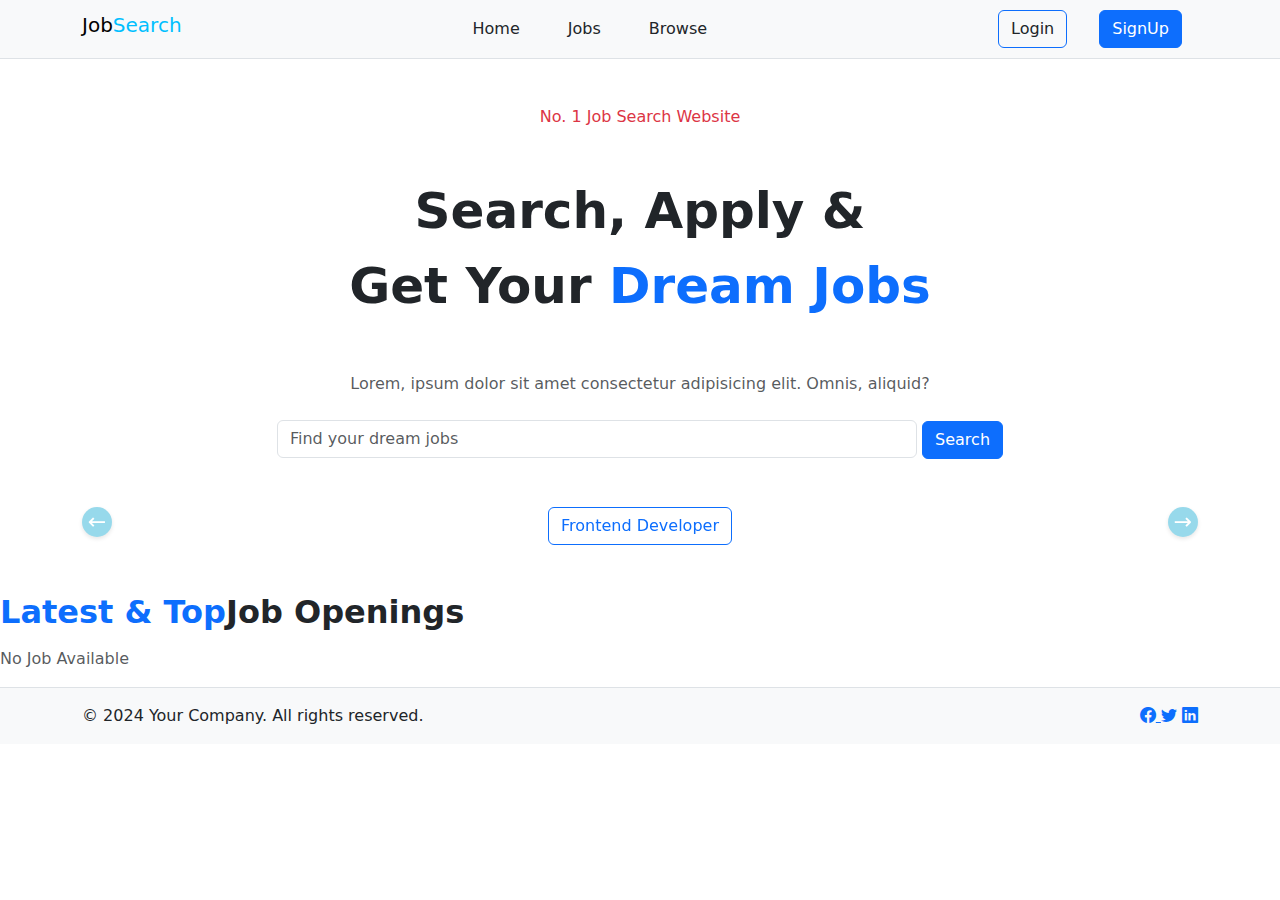
<file: index.html>
<!DOCTYPE html>
<html lang="en">
<head>
  <meta charset="UTF-8">
  <meta name="viewport" content="width=device-width, initial-scale=1.0">
  <title>Module Assignment</title>
  <link href="https://cdn.jsdelivr.net/npm/bootstrap@5.3.3/dist/css/bootstrap.min.css" rel="stylesheet" integrity="sha384-QWTKZyjpPEjISv5WaRU9OFeRpok6YctnYmDr5pNlyT2bRjXh0JMhjY6hW+ALEwIH" crossorigin="anonymous">
    <script src="https://cdn.jsdelivr.net/npm/bootstrap@5.3.3/dist/js/bootstrap.bundle.min.js" integrity="sha384-YvpcrYf0tY3lHB60NNkmXc5s9fDVZLESaAA55NDzOxhy9GkcIdslK1eN7N6jIeHz" crossorigin="anonymous"></script>
  <link rel="stylesheet" href="module.css">
  <link rel="stylesheet" href="https://cdn.jsdelivr.net/npm/bootstrap-icons@1.11.3/font/bootstrap-icons.min.css">
</head>
<body>
  <header>
    <nav class="navbar navbar-expand-md  bg-light  border-bottom " id="navBar">
      <div class="container d-flex justify-content-between align-items-center">
          <h1 class="navbar-brand">Job<span id="brandImg">Search</span></h1>
          <ul class="navbar-nav">
            <li class="nav-item">
              <a class="nav-link text-dark mx-3" href="#">Home</a>
            </li>
            <li class="nav-item">
              <a class="nav-link text-dark mx-3" href="./ModuleJobs.html" >Jobs</a>
            </li>
            <li class="nav-item">
              <a class="nav-link text-dark mx-3 " href="./ModuleBrowse.html">Browse</a>
            </li>
          </ul>
          <ul class="navbar-nav">
            <li class="nav-item">
              <a href="./ModuleLogin.html" class="btn btn-outline-primary text-dark mx-3">Login</a>
            </li>
            <li class="nav-item">
              <a href="./ModuleSineup.html" class="btn btn-primary text-white mx-3">SignUp</a>
            </li>
          </ul>
      </div>
    </nav>
  </header> 
  
  <main class="text-center my-5">
    <div class="container">
      <h6 class="text-danger">No. 1 Job Search Website</h6>
      <p id="para" class="fw-bold my-5">Search, Apply &<br>Get Your <span class="text-primary" >Dream Jobs</span></p>
      <p class="text-muted">Lorem, ipsum dolor sit amet consectetur adipisicing elit. Omnis, aliquid?</p>
    </div>
    <div class="mt-4">
       <input type="text" class="form-control d-inline-block w-50" placeholder="Find your dream jobs">
       <button class="btn btn-primary">Search</button>
    </div>
    <div class="container mt-5">
      <div id="buttonCarousel" class="carousel slide" data-bs-ride="carousel">
        <div class="carousel-inner text-center">
          <!-- Slide 1 -->
          <div class="carousel-item active">
            <a href="./Fend.html">
              <button class="btn btn-outline-primary">Frontend Developer</button>
            </a>  
          </div>
          <!-- Slide 2 -->
          <div class="carousel-item">
            <a href="./Bend.html">
              <button class="btn btn-outline-primary">Backend Developer</button>
            </a>  
          </div>
          <!-- Slide 3 -->
          <div class="carousel-item">
             <a href="./FSD.html">
              <button class="btn btn-outline-primary">FullStack Developer</button>
          </a> 
          </div>
          <!-- Slide 4 -->
          <div class="carousel-item">
             <a href="./Dscience.html">
              <button class="btn btn-outline-primary">Data Science</button>
             </a> 
          </div>
          <!-- Slide 5 -->
          <div class="carousel-item">
             <a href="./Gdesigner.html">
              <button class="btn btn-outline-primary">Graphic Designer</button>
             </a>  
          </div>
          <!-- Slide 6 -->
          <div class="carousel-item">
             <a href="./Mlearning.html">
              <button class="btn btn-outline-primary">Machine Learning</button>
             </a> 
            </div>
          </div>
  
        <!-- Carousel Controls -->
        <button class="carousel-control-prev arrow-btn" type="button" data-bs-target="#buttonCarousel" data-bs-slide="prev">
          &#8592; <!-- Left Arrow -->
        </button>
        <button class="carousel-control-next arrow-btn" type="button" data-bs-target="#buttonCarousel" data-bs-slide="next">
          &#8594; <!-- Right Arrow -->
        </button>
      </div>
    </div>
  </main>
    <section>
      <h2 class="text-primary fw-bold">Latest & Top<span class="text-dark">Job Openings</span></h2>
      <p class="text-muted mt-3">No Job Available</p>
    </section>
    
    <footer class="bg-light py-3 border-top">
      <div class="container d-flex justify-content-between align-items-center">
          <span>&copy; 2024 Your Company. All rights reserved.</span>
          <div>
            <a href="https://www.facebook.com" target="_blank" data-bs-toggle="tooltip" title="Follow us on Facebook">
              <i class="bi bi-facebook"></i>
            </a>
            <a href="https://www.twitter.com" target="_blank"><i class="bi bi-twitter"></i></a>
            <a href="https://www.linkedin.com" target="_blank"><i class="bi bi-linkedin"></i></a>
          </div>
      </div>
  </footer>
  
</body>
</html>
</file>
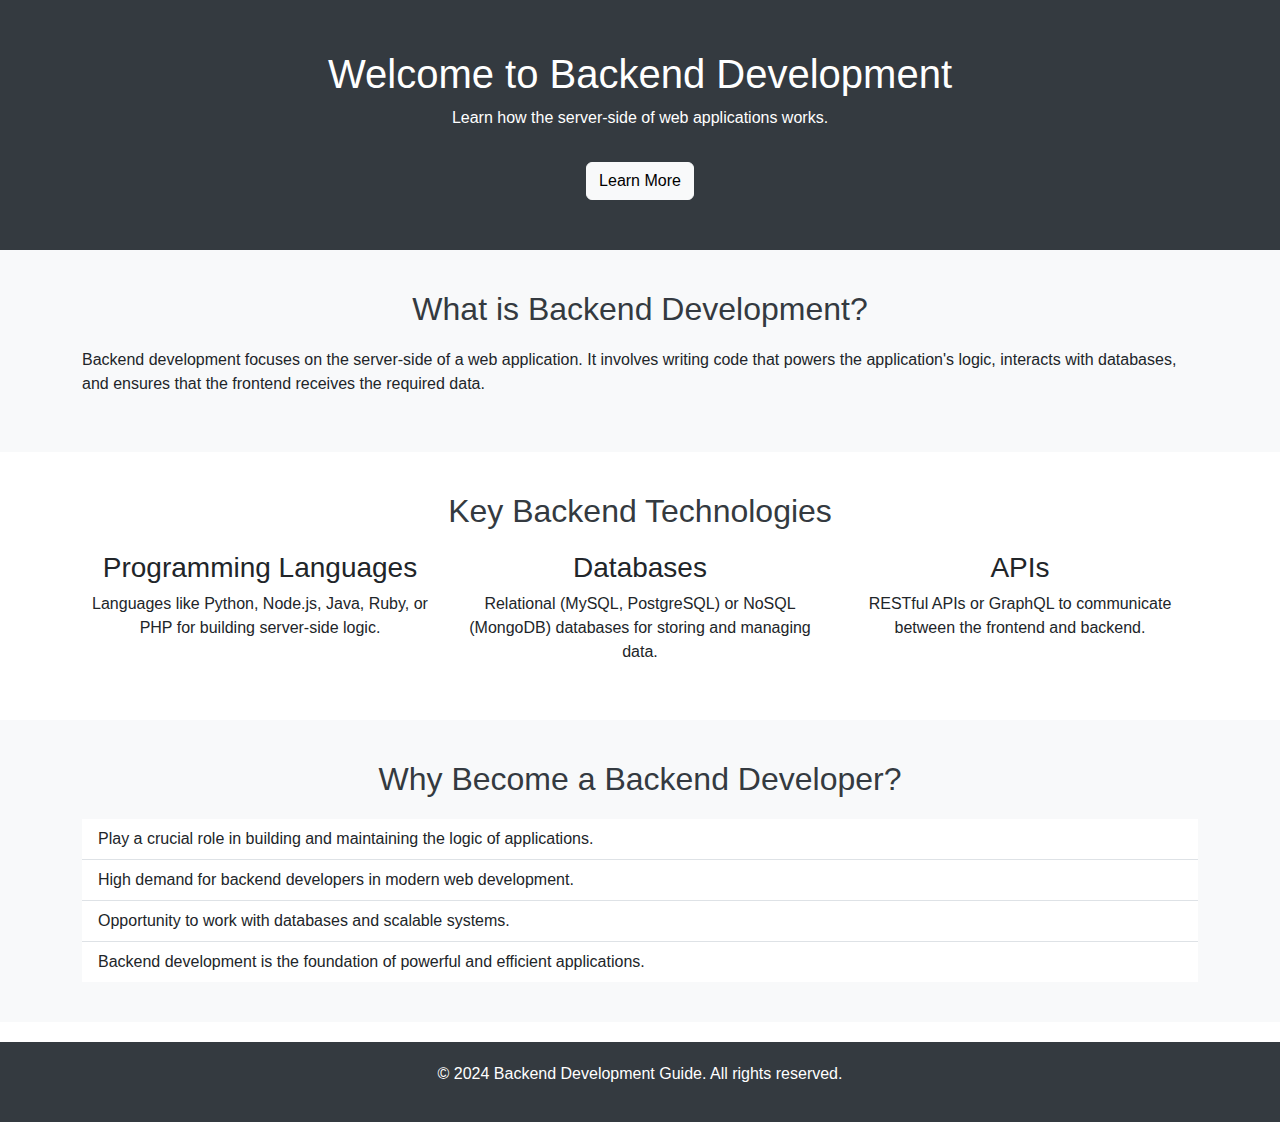
<file: Bend.html>
<!DOCTYPE html>
<html lang="en">
<head>
    <meta charset="UTF-8">
    <meta name="viewport" content="width=device-width, initial-scale=1.0">
    <title>Backend Developer</title>
    <link rel="stylesheet" href="module.css">
    <link href="https://cdn.jsdelivr.net/npm/bootstrap@5.3.3/dist/css/bootstrap.min.css" rel="stylesheet" integrity="sha384-QWTKZyjpPEjISv5WaRU9OFeRpok6YctnYmDr5pNlyT2bRjXh0JMhjY6hW+ALEwIH" crossorigin="anonymous">
    <script src="https://cdn.jsdelivr.net/npm/bootstrap@5.3.3/dist/js/bootstrap.bundle.min.js" integrity="sha384-YvpcrYf0tY3lHB60NNkmXc5s9fDVZLESaAA55NDzOxhy9GkcIdslK1eN7N6jIeHz" crossorigin="anonymous"></script>
    <style>
        body {
      font-family: Arial, sans-serif;
    }
    .hero {
      background-color: #343a40;
      color: white;
      text-align: center;
      padding: 50px 20px;
    }
    .section {
      padding: 40px 20px;
    }
    .section-title {
      text-align: center;
      font-size: 2rem;
      color: #343a40;
      margin-bottom: 20px;
    }
    .footer {
      background-color: #343a40;
      color: white;
      text-align: center;
      padding: 20px;
      margin-top: 20px;
    }
    </style>
</head>
<body>
    <!-- Hero Section -->
  <div class="hero">
    <h1>Welcome to Backend Development</h1>
    <p>Learn how the server-side of web applications works.</p>
    <a href="#learn-more" class="btn btn-light mt-3">Learn More</a>
  </div>

  <!-- What is Backend Development Section -->
  <div class="section bg-light" id="learn-more">
    <h2 class="section-title">What is Backend Development?</h2>
    <div class="container">
      <p>
        Backend development focuses on the server-side of a web application. It involves writing code that powers the application's logic, interacts with databases, and ensures that the frontend receives the required data.
      </p>
    </div>
  </div>

  <!-- Key Backend Technologies Section -->
  <div class="section">
    <h2 class="section-title">Key Backend Technologies</h2>
    <div class="container">
      <div class="row">
        <!-- Programming Languages -->
        <div class="col-md-4 text-center">
          <h3>Programming Languages</h3>
          <p>Languages like Python, Node.js, Java, Ruby, or PHP for building server-side logic.</p>
        </div>
        <!-- Databases -->
        <div class="col-md-4 text-center">
          <h3>Databases</h3>
          <p>Relational (MySQL, PostgreSQL) or NoSQL (MongoDB) databases for storing and managing data.</p>
        </div>
        <!-- APIs -->
        <div class="col-md-4 text-center">
          <h3>APIs</h3>
          <p>RESTful APIs or GraphQL to communicate between the frontend and backend.</p>
        </div>
      </div>
    </div>
  </div>

  <!-- Why Become a Backend Developer Section -->
  <div class="section bg-light">
    <h2 class="section-title">Why Become a Backend Developer?</h2>
    <div class="container">
      <ul class="list-group list-group-flush">
        <li class="list-group-item">Play a crucial role in building and maintaining the logic of applications.</li>
        <li class="list-group-item">High demand for backend developers in modern web development.</li>
        <li class="list-group-item">Opportunity to work with databases and scalable systems.</li>
        <li class="list-group-item">Backend development is the foundation of powerful and efficient applications.</li>
      </ul>
    </div>
  </div>

  <!-- Footer -->
  <footer class="footer">
    <p>&copy; 2024 Backend Development Guide. All rights reserved.</p>
  </footer>

</body>
</html>
</file>
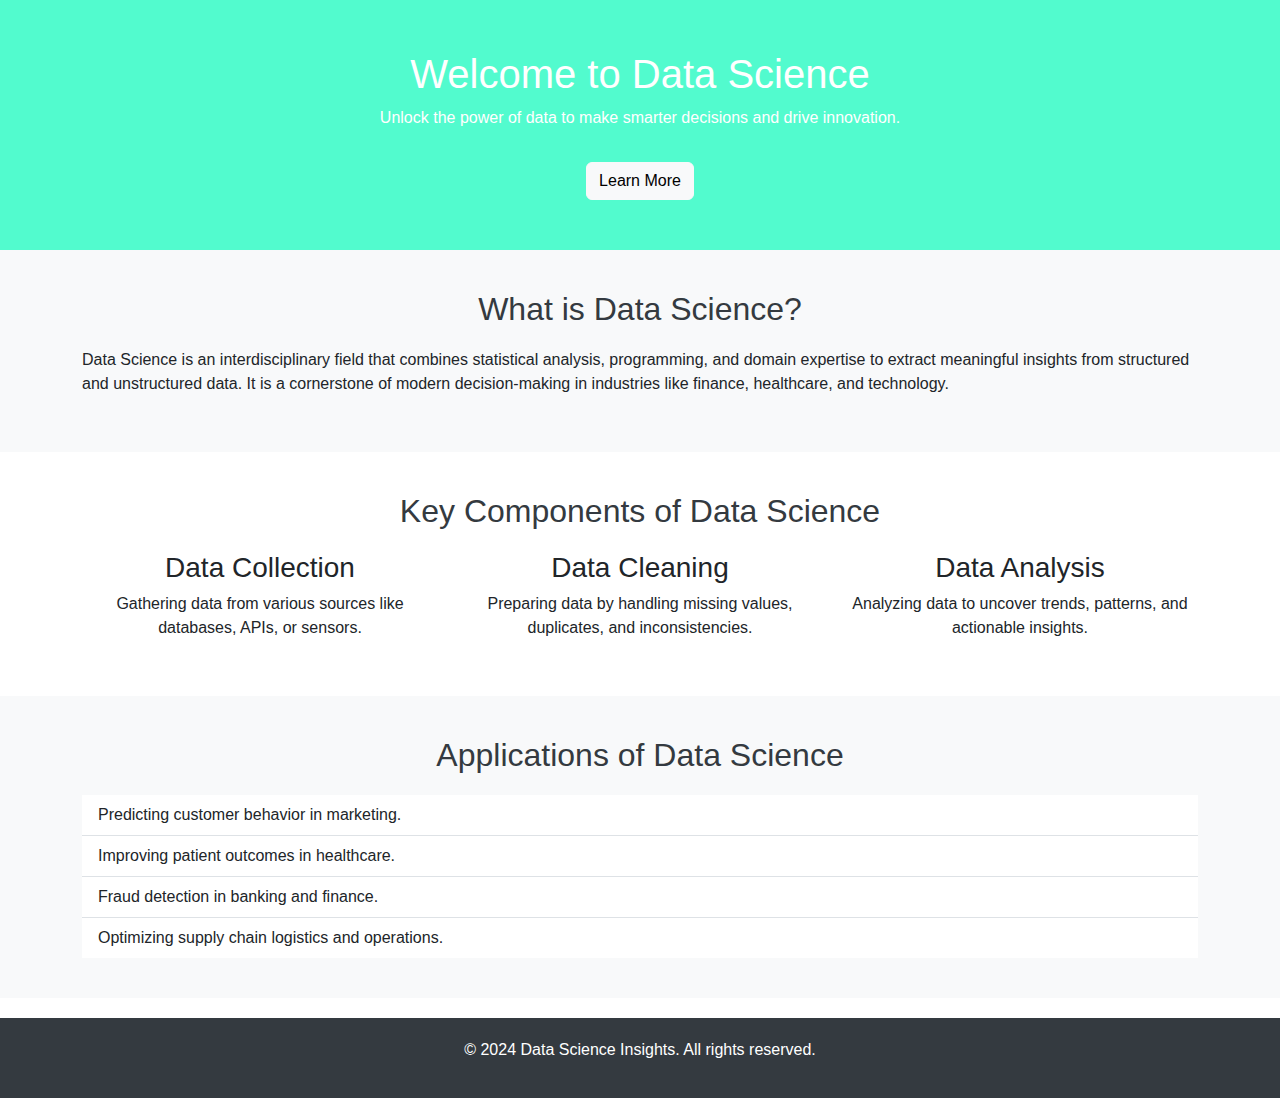
<file: Dscience.html>
<!DOCTYPE html>
<html lang="en">
<head>
    <meta charset="UTF-8">
    <meta name="viewport" content="width=device-width, initial-scale=1.0">
    <title>Data Science</title>
    <link rel="stylesheet" href="module.css">
    <link href="https://cdn.jsdelivr.net/npm/bootstrap@5.3.3/dist/css/bootstrap.min.css" rel="stylesheet" integrity="sha384-QWTKZyjpPEjISv5WaRU9OFeRpok6YctnYmDr5pNlyT2bRjXh0JMhjY6hW+ALEwIH" crossorigin="anonymous">
    <script src="https://cdn.jsdelivr.net/npm/bootstrap@5.3.3/dist/js/bootstrap.bundle.min.js" integrity="sha384-YvpcrYf0tY3lHB60NNkmXc5s9fDVZLESaAA55NDzOxhy9GkcIdslK1eN7N6jIeHz" crossorigin="anonymous"></script>
    <style>
         body {
      font-family: Arial, sans-serif;
    }
    .hero {
      background-color: #52fbce;
      color: white;
      text-align: center;
      padding: 50px 20px;
    }
    .section {
      padding: 40px 20px;
    }
    .section-title {
      text-align: center;
      font-size: 2rem;
      color: #343a40;
      margin-bottom: 20px;
    }
    .footer {
      background-color: #343a40;
      color: white;
      text-align: center;
      padding: 20px;
      margin-top: 20px;
    }
    .icon {
      font-size: 40px;
      color: #007bff;
    }
    </style>
</head>
<body>
    <!-- Hero Section -->
  <div class="hero">
    <h1>Welcome to Data Science</h1>
    <p>Unlock the power of data to make smarter decisions and drive innovation.</p>
    <a href="#learn-more" class="btn btn-light mt-3">Learn More</a>
  </div>

  <!-- What is Data Science Section -->
  <div class="section bg-light" id="learn-more">
    <h2 class="section-title">What is Data Science?</h2>
    <div class="container">
      <p>
        Data Science is an interdisciplinary field that combines statistical analysis, programming, and domain expertise to extract meaningful insights from structured and unstructured data. It is a cornerstone of modern decision-making in industries like finance, healthcare, and technology.
      </p>
    </div>
  </div>

  <!-- Key Components of Data Science -->
  <div class="section">
    <h2 class="section-title">Key Components of Data Science</h2>
    <div class="container">
      <div class="row">
        <!-- Data Collection -->
        <div class="col-md-4 text-center">
          <i class="icon bi bi-collection"></i>
          <h3>Data Collection</h3>
          <p>Gathering data from various sources like databases, APIs, or sensors.</p>
        </div>
        <!-- Data Cleaning -->
        <div class="col-md-4 text-center">
          <i class="icon bi bi-funnel"></i>
          <h3>Data Cleaning</h3>
          <p>Preparing data by handling missing values, duplicates, and inconsistencies.</p>
        </div>
        <!-- Data Analysis -->
        <div class="col-md-4 text-center">
          <i class="icon bi bi-bar-chart"></i>
          <h3>Data Analysis</h3>
          <p>Analyzing data to uncover trends, patterns, and actionable insights.</p>
        </div>
      </div>
    </div>
  </div>

  <!-- Applications of Data Science -->
  <div class="section bg-light">
    <h2 class="section-title">Applications of Data Science</h2>
    <div class="container">
      <ul class="list-group list-group-flush">
        <li class="list-group-item">Predicting customer behavior in marketing.</li>
        <li class="list-group-item">Improving patient outcomes in healthcare.</li>
        <li class="list-group-item">Fraud detection in banking and finance.</li>
        <li class="list-group-item">Optimizing supply chain logistics and operations.</li>
      </ul>
    </div>
  </div>

  <!-- Footer -->
  <footer class="footer">
    <p>&copy; 2024 Data Science Insights. All rights reserved.</p>
  </footer>
</body>
</html>
</file>
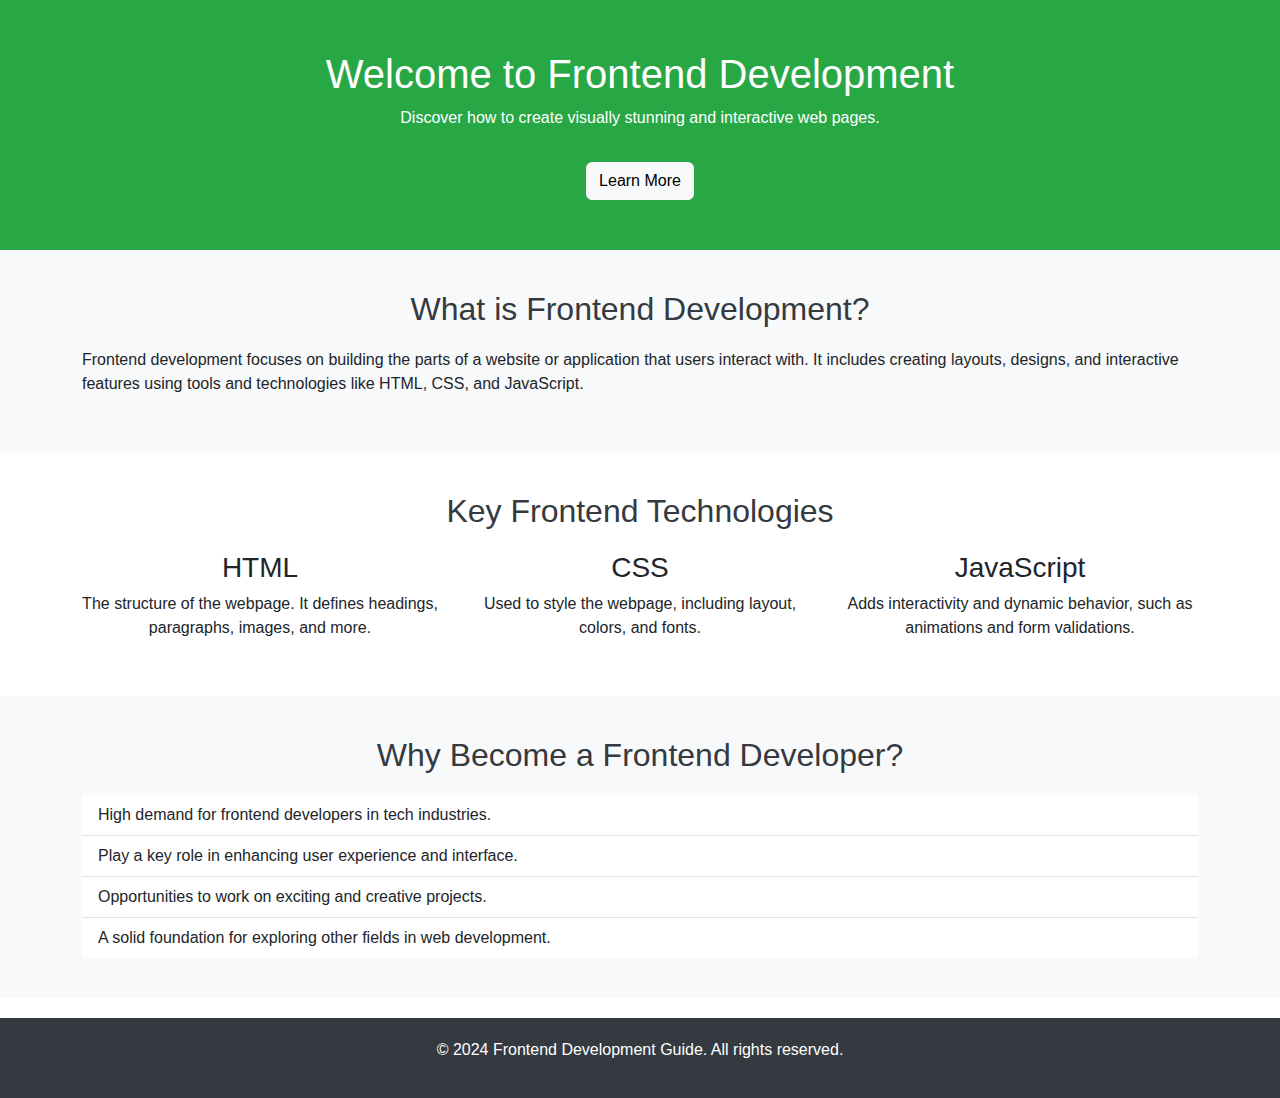
<file: Fend.html>
<!DOCTYPE html>
<html lang="en">
<head>
    <meta charset="UTF-8">
    <meta name="viewport" content="width=device-width, initial-scale=1.0">
    <title>Frontend Developer</title>
    <link rel="stylesheet" href="module.css">
    <link href="https://cdn.jsdelivr.net/npm/bootstrap@5.3.3/dist/css/bootstrap.min.css" rel="stylesheet" integrity="sha384-QWTKZyjpPEjISv5WaRU9OFeRpok6YctnYmDr5pNlyT2bRjXh0JMhjY6hW+ALEwIH" crossorigin="anonymous">
    <script src="https://cdn.jsdelivr.net/npm/bootstrap@5.3.3/dist/js/bootstrap.bundle.min.js" integrity="sha384-YvpcrYf0tY3lHB60NNkmXc5s9fDVZLESaAA55NDzOxhy9GkcIdslK1eN7N6jIeHz" crossorigin="anonymous"></script>
    <style>
       body {
      font-family: Arial, sans-serif;
    }
    .hero {
      background-color: #28a745;
      color: white;
      text-align: center;
      padding: 50px 20px;
    }
    .section {
      padding: 40px 20px;
    }
    .section-title {
      text-align: center;
      font-size: 2rem;
      color: #343a40;
      margin-bottom: 20px;
    }
    .footer {
      background-color: #343a40;
      color: white;
      text-align: center;
      padding: 20px;
      margin-top: 20px;
    } 
    </style>
</head>
<body>
    <!-- Hero Section -->
  <div class="hero">
    <h1>Welcome to Frontend Development</h1>
    <p>Discover how to create visually stunning and interactive web pages.</p>
    <a href="#learn-more" class="btn btn-light mt-3">Learn More</a>
  </div>

  <!-- What is Frontend Development Section -->
  <div class="section bg-light" id="learn-more">
    <h2 class="section-title">What is Frontend Development?</h2>
    <div class="container">
      <p>
        Frontend development focuses on building the parts of a website or application that users interact with. It includes creating layouts, designs, and interactive features using tools and technologies like HTML, CSS, and JavaScript.
      </p>
    </div>
  </div>

  <!-- Key Frontend Technologies Section -->
  <div class="section">
    <h2 class="section-title">Key Frontend Technologies</h2>
    <div class="container">
      <div class="row">
        <!-- HTML -->
        <div class="col-md-4 text-center">
          <h3>HTML</h3>
          <p>The structure of the webpage. It defines headings, paragraphs, images, and more.</p>
        </div>
        <!-- CSS -->
        <div class="col-md-4 text-center">
          <h3>CSS</h3>
          <p>Used to style the webpage, including layout, colors, and fonts.</p>
        </div>
        <!-- JavaScript -->
        <div class="col-md-4 text-center">
          <h3>JavaScript</h3>
          <p>Adds interactivity and dynamic behavior, such as animations and form validations.</p>
        </div>
      </div>
    </div>
  </div>

  <!-- Why Become a Frontend Developer Section -->
  <div class="section bg-light">
    <h2 class="section-title">Why Become a Frontend Developer?</h2>
    <div class="container">
      <ul class="list-group list-group-flush">
        <li class="list-group-item">High demand for frontend developers in tech industries.</li>
        <li class="list-group-item">Play a key role in enhancing user experience and interface.</li>
        <li class="list-group-item">Opportunities to work on exciting and creative projects.</li>
        <li class="list-group-item">A solid foundation for exploring other fields in web development.</li>
      </ul>
    </div>
  </div>

  <!-- Footer -->
  <footer class="footer">
    <p>&copy; 2024 Frontend Development Guide. All rights reserved.</p>
  </footer>
</body>
</html>
</file>
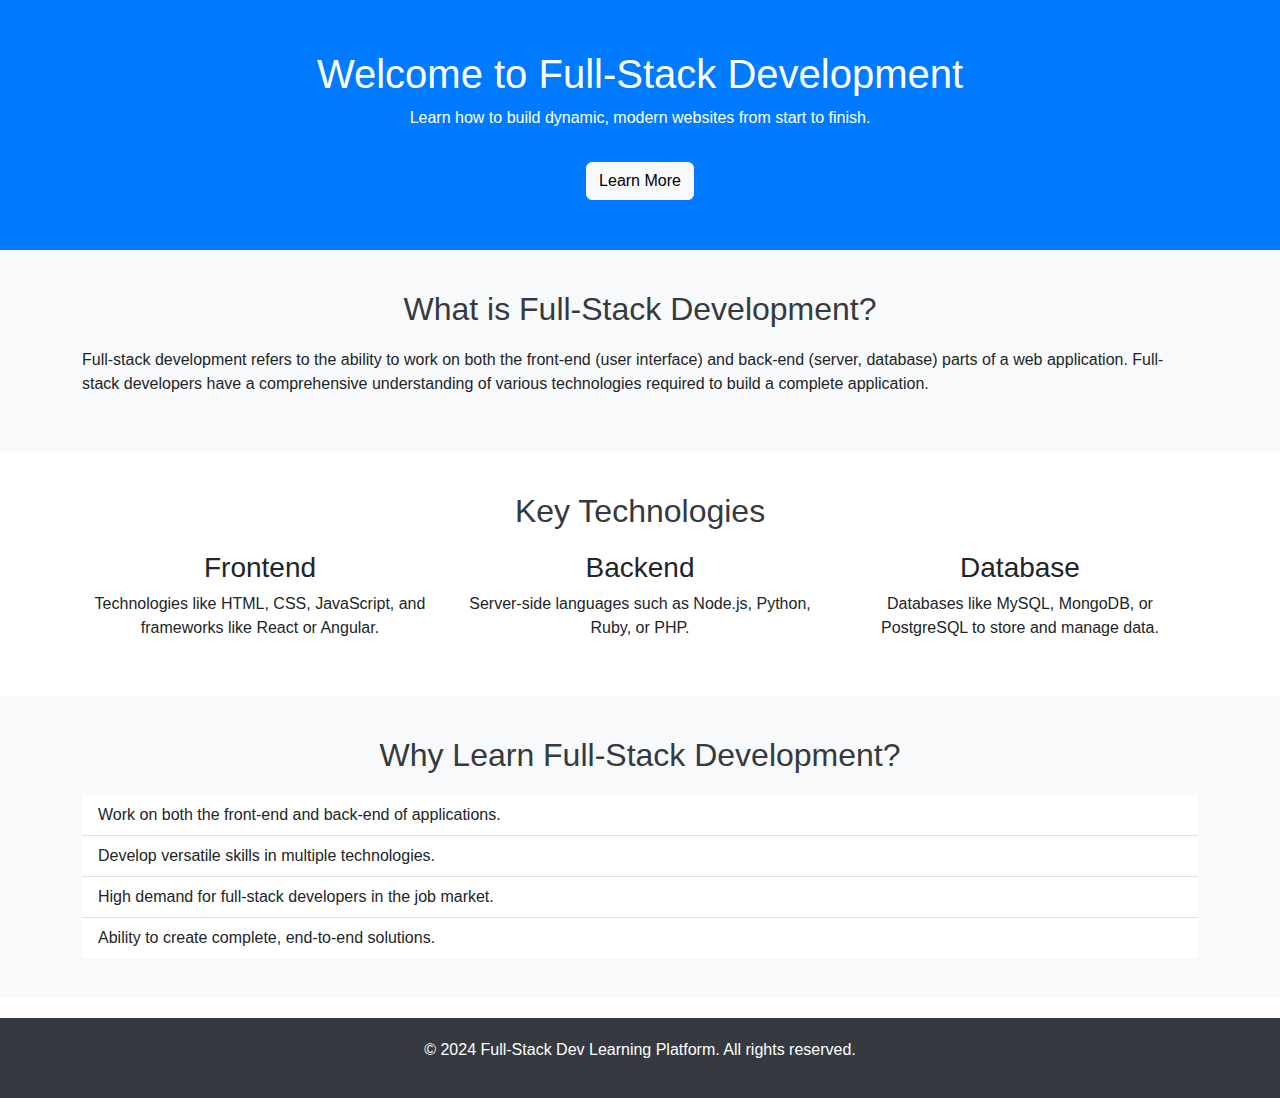
<file: FSD.html>
<!DOCTYPE html>
<html lang="en">
<head>
    <meta charset="UTF-8">
    <meta name="viewport" content="width=device-width, initial-scale=1.0">
    <title>FullStack Development</title>
    <link rel="stylesheet" href="module.css">
    <link href="https://cdn.jsdelivr.net/npm/bootstrap@5.3.3/dist/css/bootstrap.min.css" rel="stylesheet" integrity="sha384-QWTKZyjpPEjISv5WaRU9OFeRpok6YctnYmDr5pNlyT2bRjXh0JMhjY6hW+ALEwIH" crossorigin="anonymous">
    <script src="https://cdn.jsdelivr.net/npm/bootstrap@5.3.3/dist/js/bootstrap.bundle.min.js" integrity="sha384-YvpcrYf0tY3lHB60NNkmXc5s9fDVZLESaAA55NDzOxhy9GkcIdslK1eN7N6jIeHz" crossorigin="anonymous"></script>
    <style>
        body {
      font-family: Arial, sans-serif;
    }
    .hero {
      background-color: #007bff;
      color: white;
      padding: 50px 20px;
      text-align: center;
    }
    .section {
      padding: 40px 20px;
    }
    .section-title {
      margin-bottom: 20px;
      text-align: center;
      font-size: 2rem;
      color: #343a40;
    }
    .footer {
      background-color: #343a40;
      color: white;
      text-align: center;
      padding: 20px;
      margin-top: 20px;
    }
    </style>
</head>
<body>
     <!-- Hero Section -->
  <div class="hero">
    <h1>Welcome to Full-Stack Development</h1>
    <p>Learn how to build dynamic, modern websites from start to finish.</p>
    <a href="#learn-more" class="btn btn-light mt-3">Learn More</a>
  </div>

  <!-- What is Full-Stack Development Section -->
  <div class="section bg-light" id="learn-more">
    <h2 class="section-title">What is Full-Stack Development?</h2>
    <div class="container">
      <p>
        Full-stack development refers to the ability to work on both the front-end (user interface) and back-end (server, database) parts of a web application.
        Full-stack developers have a comprehensive understanding of various technologies required to build a complete application.
      </p>
    </div>
  </div>

  <!-- Key Technologies Section -->
  <div class="section">
    <h2 class="section-title">Key Technologies</h2>
    <div class="container">
      <div class="row">
        <!-- Frontend -->
        <div class="col-md-4 text-center">
          <h3>Frontend</h3>
          <p>Technologies like HTML, CSS, JavaScript, and frameworks like React or Angular.</p>
        </div>
        <!-- Backend -->
        <div class="col-md-4 text-center">
          <h3>Backend</h3>
          <p>Server-side languages such as Node.js, Python, Ruby, or PHP.</p>
        </div>
        <!-- Database -->
        <div class="col-md-4 text-center">
          <h3>Database</h3>
          <p>Databases like MySQL, MongoDB, or PostgreSQL to store and manage data.</p>
        </div>
      </div>
    </div>
  </div>

  <!-- Why Learn Full-Stack Development -->
  <div class="section bg-light">
    <h2 class="section-title">Why Learn Full-Stack Development?</h2>
    <div class="container">
      <ul class="list-group list-group-flush">
        <li class="list-group-item">Work on both the front-end and back-end of applications.</li>
        <li class="list-group-item">Develop versatile skills in multiple technologies.</li>
        <li class="list-group-item">High demand for full-stack developers in the job market.</li>
        <li class="list-group-item">Ability to create complete, end-to-end solutions.</li>
      </ul>
    </div>
  </div>

  <!-- Footer -->
  <footer class="footer">
    <p>&copy; 2024 Full-Stack Dev Learning Platform. All rights reserved.</p>
  </footer>
</body>
</html>
</file>
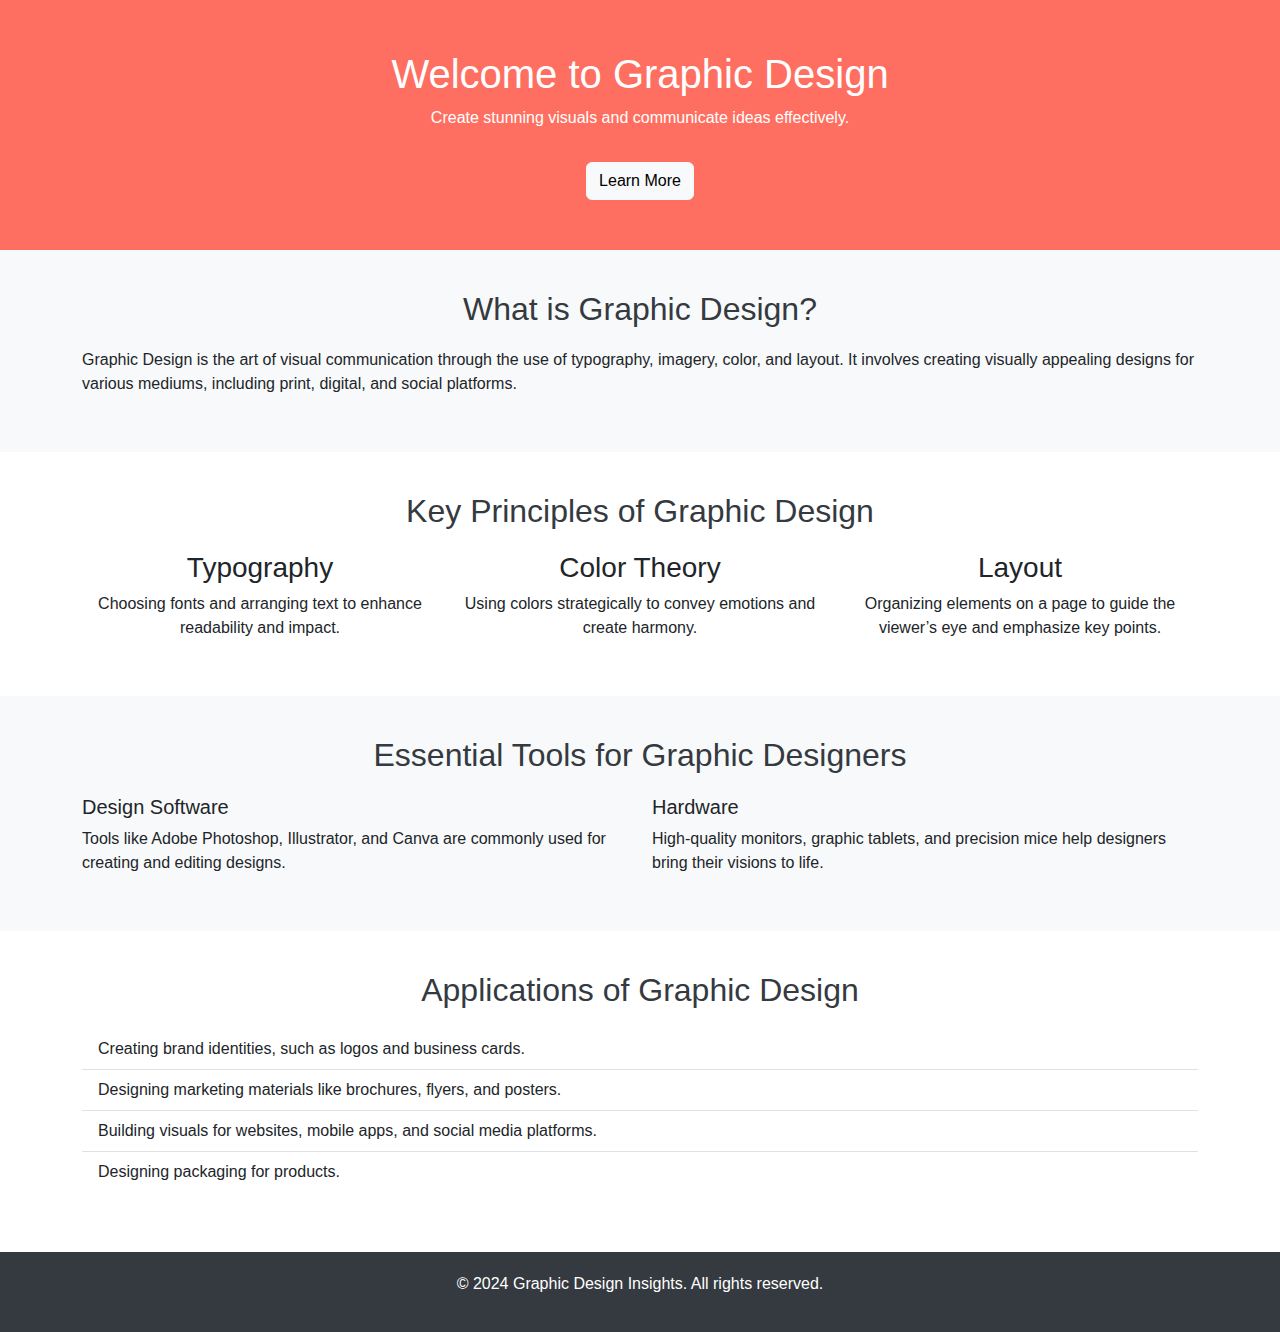
<file: Gdesigner.html>
<!DOCTYPE html>
<html lang="en">
<head>
    <meta charset="UTF-8">
    <meta name="viewport" content="width=device-width, initial-scale=1.0">
    <title>Graphic Designer</title>
    <link rel="stylesheet" href="module.css">
    <link href="https://cdn.jsdelivr.net/npm/bootstrap@5.3.3/dist/css/bootstrap.min.css" rel="stylesheet" integrity="sha384-QWTKZyjpPEjISv5WaRU9OFeRpok6YctnYmDr5pNlyT2bRjXh0JMhjY6hW+ALEwIH" crossorigin="anonymous">
    <script src="https://cdn.jsdelivr.net/npm/bootstrap@5.3.3/dist/js/bootstrap.bundle.min.js" integrity="sha384-YvpcrYf0tY3lHB60NNkmXc5s9fDVZLESaAA55NDzOxhy9GkcIdslK1eN7N6jIeHz" crossorigin="anonymous"></script>
    <style>
        body {
      font-family: Arial, sans-serif;
    }
    .hero {
      background-color: #ff6f61;
      color: white;
      text-align: center;
      padding: 50px 20px;
    }
    .section {
      padding: 40px 20px;
    }
    .section-title {
      text-align: center;
      font-size: 2rem;
      color: #343a40;
      margin-bottom: 20px;
    }
    .footer {
      background-color: #343a40;
      color: white;
      text-align: center;
      padding: 20px;
      margin-top: 20px;
    }
    .icon {
      font-size: 40px;
      color: #ff6f61;
    }
    </style>
</head>
<body>
    <!-- Hero Section -->
  <div class="hero">
    <h1>Welcome to Graphic Design</h1>
    <p>Create stunning visuals and communicate ideas effectively.</p>
    <a href="#learn-more" class="btn btn-light mt-3">Learn More</a>
  </div>

  <!-- What is Graphic Design Section -->
  <div class="section bg-light" id="learn-more">
    <h2 class="section-title">What is Graphic Design?</h2>
    <div class="container">
      <p>
        Graphic Design is the art of visual communication through the use of typography, imagery, color, and layout. It involves creating visually appealing designs for various mediums, including print, digital, and social platforms.
      </p>
    </div>
  </div>

  <!-- Key Principles of Graphic Design -->
  <div class="section">
    <h2 class="section-title">Key Principles of Graphic Design</h2>
    <div class="container">
      <div class="row">
        <!-- Typography -->
        <div class="col-md-4 text-center">
          <i class="icon bi bi-fonts"></i>
          <h3>Typography</h3>
          <p>Choosing fonts and arranging text to enhance readability and impact.</p>
        </div>
        <!-- Color Theory -->
        <div class="col-md-4 text-center">
          <i class="icon bi bi-palette"></i>
          <h3>Color Theory</h3>
          <p>Using colors strategically to convey emotions and create harmony.</p>
        </div>
        <!-- Layout -->
        <div class="col-md-4 text-center">
          <i class="icon bi bi-grid"></i>
          <h3>Layout</h3>
          <p>Organizing elements on a page to guide the viewer’s eye and emphasize key points.</p>
        </div>
      </div>
    </div>
  </div>

  <!-- Tools Used in Graphic Design -->
  <div class="section bg-light">
    <h2 class="section-title">Essential Tools for Graphic Designers</h2>
    <div class="container">
      <div class="row">
        <div class="col-md-6">
          <h5>Design Software</h5>
          <p>Tools like Adobe Photoshop, Illustrator, and Canva are commonly used for creating and editing designs.</p>
        </div>
        <div class="col-md-6">
          <h5>Hardware</h5>
          <p>High-quality monitors, graphic tablets, and precision mice help designers bring their visions to life.</p>
        </div>
      </div>
    </div>
  </div>

  <!-- Applications of Graphic Design -->
  <div class="section">
    <h2 class="section-title">Applications of Graphic Design</h2>
    <div class="container">
      <ul class="list-group list-group-flush">
        <li class="list-group-item">Creating brand identities, such as logos and business cards.</li>
        <li class="list-group-item">Designing marketing materials like brochures, flyers, and posters.</li>
        <li class="list-group-item">Building visuals for websites, mobile apps, and social media platforms.</li>
        <li class="list-group-item">Designing packaging for products.</li>
      </ul>
    </div>
  </div>

  <!-- Footer -->
  <footer class="footer">
    <p>&copy; 2024 Graphic Design Insights. All rights reserved.</p>
  </footer>
</body>
</html>
</file>
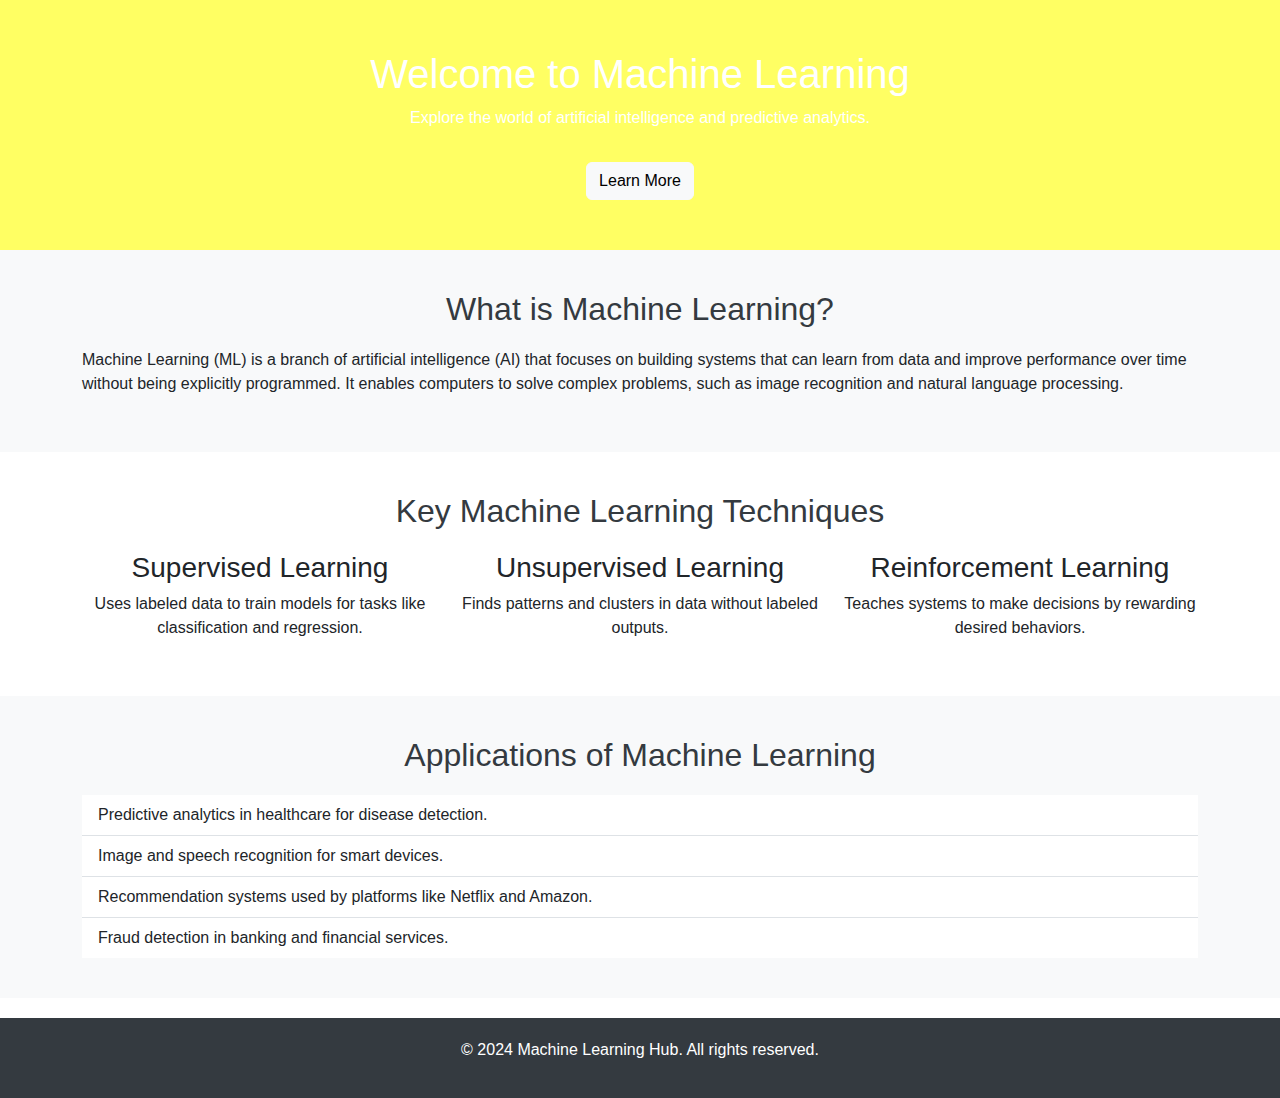
<file: Mlearning.html>
<!DOCTYPE html>
<html lang="en">
<head>
    <meta charset="UTF-8">
    <meta name="viewport" content="width=device-width, initial-scale=1.0">
    <title>Machine Learning</title>
    <link rel="stylesheet" href="module.css">
    <link href="https://cdn.jsdelivr.net/npm/bootstrap@5.3.3/dist/css/bootstrap.min.css" rel="stylesheet" integrity="sha384-QWTKZyjpPEjISv5WaRU9OFeRpok6YctnYmDr5pNlyT2bRjXh0JMhjY6hW+ALEwIH" crossorigin="anonymous">
    <script src="https://cdn.jsdelivr.net/npm/bootstrap@5.3.3/dist/js/bootstrap.bundle.min.js" integrity="sha384-YvpcrYf0tY3lHB60NNkmXc5s9fDVZLESaAA55NDzOxhy9GkcIdslK1eN7N6jIeHz" crossorigin="anonymous"></script>
    <style>
    body {
      font-family: Arial, sans-serif;
    }
    .hero {
      background-color: #ffff63;
      color: white;
      text-align: center;
      padding: 50px 20px;
    }
    .section {
      padding: 40px 20px;
    }
    .section-title {
      text-align: center;
      font-size: 2rem;
      color: #343a40;
      margin-bottom: 20px;
    }
    .footer {
      background-color: #343a40;
      color: white;
      text-align: center;
      padding: 20px;
      margin-top: 20px;
    }
    .icon {
      font-size: 40px;
      color: #6c63ff;
    } 
    </style>
</head>
<body>
    <!-- Hero Section -->
  <div class="hero">
    <h1>Welcome to Machine Learning</h1>
    <p>Explore the world of artificial intelligence and predictive analytics.</p>
    <a href="#learn-more" class="btn btn-light mt-3">Learn More</a>
  </div>

  <!-- What is Machine Learning Section -->
  <div class="section bg-light" id="learn-more">
    <h2 class="section-title">What is Machine Learning?</h2>
    <div class="container">
      <p>
        Machine Learning (ML) is a branch of artificial intelligence (AI) that focuses on building systems that can learn from data and improve performance over time without being explicitly programmed. It enables computers to solve complex problems, such as image recognition and natural language processing.
      </p>
    </div>
  </div>

  <!-- Key Machine Learning Techniques Section -->
  <div class="section">
    <h2 class="section-title">Key Machine Learning Techniques</h2>
    <div class="container">
      <div class="row">
        <!-- Supervised Learning -->
        <div class="col-md-4 text-center">
          <i class="icon bi bi-diagram-2"></i>
          <h3>Supervised Learning</h3>
          <p>Uses labeled data to train models for tasks like classification and regression.</p>
        </div>
        <!-- Unsupervised Learning -->
        <div class="col-md-4 text-center">
          <i class="icon bi bi-puzzle"></i>
          <h3>Unsupervised Learning</h3>
          <p>Finds patterns and clusters in data without labeled outputs.</p>
        </div>
        <!-- Reinforcement Learning -->
        <div class="col-md-4 text-center">
          <i class="icon bi bi-robot"></i>
          <h3>Reinforcement Learning</h3>
          <p>Teaches systems to make decisions by rewarding desired behaviors.</p>
        </div>
      </div>
    </div>
  </div>

  <!-- Applications of Machine Learning Section -->
  <div class="section bg-light">
    <h2 class="section-title">Applications of Machine Learning</h2>
    <div class="container">
      <ul class="list-group list-group-flush">
        <li class="list-group-item">Predictive analytics in healthcare for disease detection.</li>
        <li class="list-group-item">Image and speech recognition for smart devices.</li>
        <li class="list-group-item">Recommendation systems used by platforms like Netflix and Amazon.</li>
        <li class="list-group-item">Fraud detection in banking and financial services.</li>
      </ul>
    </div>
  </div>

  <!-- Footer -->
  <footer class="footer">
    <p>&copy; 2024 Machine Learning Hub. All rights reserved.</p>
  </footer>
</body>
</html>
</file>
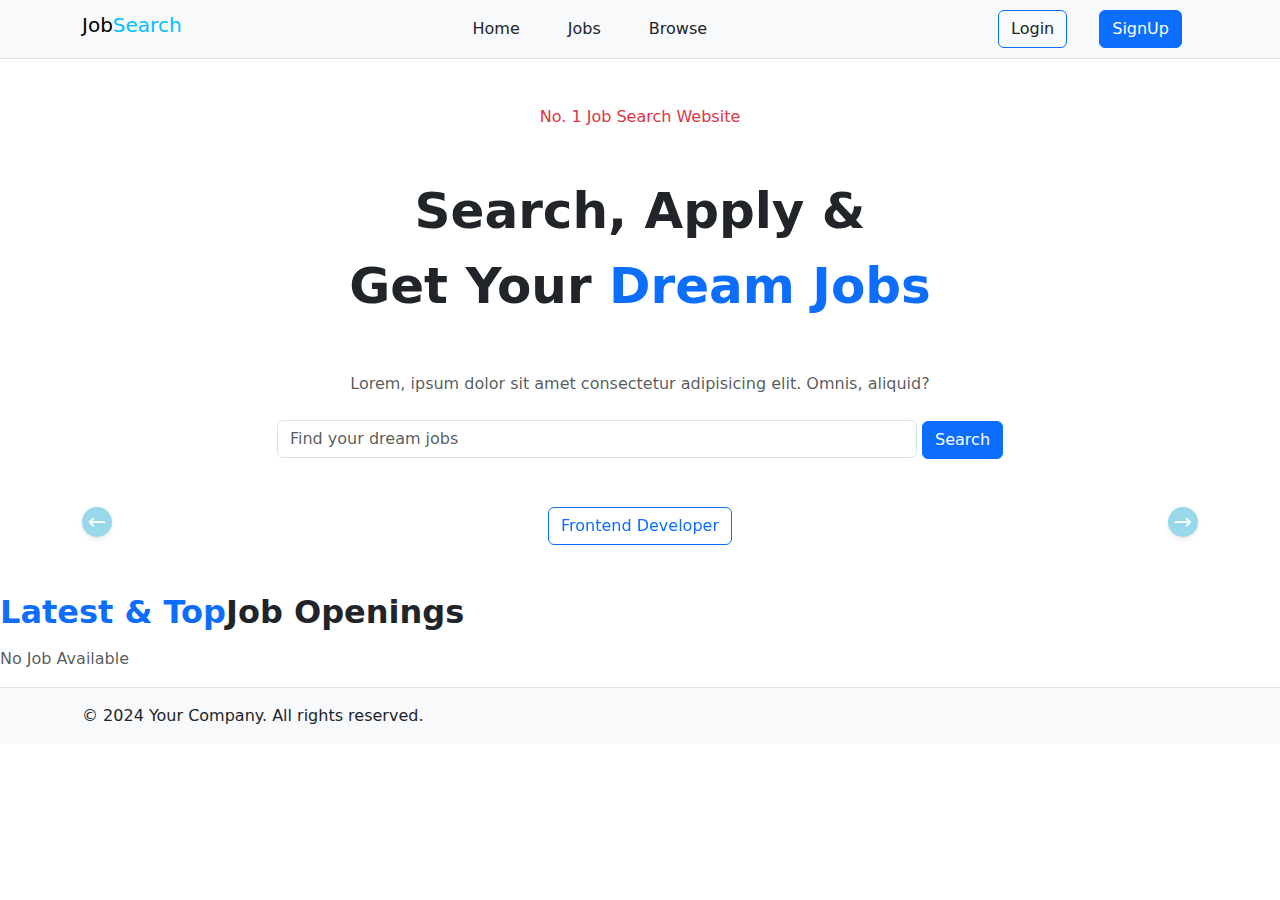
<file: module.html>
<!DOCTYPE html>
<html lang="en">
<head>
  <meta charset="UTF-8">
  <meta name="viewport" content="width=device-width, initial-scale=1.0">
  <title>Module Assignment</title>
  <link href="https://cdn.jsdelivr.net/npm/bootstrap@5.3.3/dist/css/bootstrap.min.css" rel="stylesheet" integrity="sha384-QWTKZyjpPEjISv5WaRU9OFeRpok6YctnYmDr5pNlyT2bRjXh0JMhjY6hW+ALEwIH" crossorigin="anonymous">
    <script src="https://cdn.jsdelivr.net/npm/bootstrap@5.3.3/dist/js/bootstrap.bundle.min.js" integrity="sha384-YvpcrYf0tY3lHB60NNkmXc5s9fDVZLESaAA55NDzOxhy9GkcIdslK1eN7N6jIeHz" crossorigin="anonymous"></script>
  <link rel="stylesheet" href="module.css">  
</head>
<body>
  <header>
    <nav class="navbar navbar-expand-md  bg-light  border-bottom " id="navBar">
      <div class="container d-flex justify-content-between align-items-center">
          <h1 class="navbar-brand">Job<span id="brandImg">Search</span></h1>
          <ul class="navbar-nav">
            <li class="nav-item">
              <a class="nav-link text-dark mx-3" href="#">Home</a>
            </li>
            <li class="nav-item">
              <a class="nav-link text-dark mx-3" href="./ModuleJobs.html" >Jobs</a>
            </li>
            <li class="nav-item">
              <a class="nav-link text-dark mx-3 " href="./ModuleBrowse.html">Browse</a>
            </li>
          </ul>
          <ul class="navbar-nav">
            <li class="nav-item">
              <a href="./ModuleLogin.html" class="btn btn-outline-primary text-dark mx-3">Login</a>
            </li>
            <li class="nav-item">
              <a href="./ModuleSineup.html" class="btn btn-primary text-white mx-3">SignUp</a>
            </li>
          </ul>
      </div>
    </nav>
  </header> 
  
  <main class="text-center my-5">
    <div class="container">
      <h6 class="text-danger">No. 1 Job Search Website</h6>
      <p id="para" class="fw-bold my-5">Search, Apply &<br>Get Your <span class="text-primary" >Dream Jobs</span></p>
      <p class="text-muted">Lorem, ipsum dolor sit amet consectetur adipisicing elit. Omnis, aliquid?</p>
    </div>
    <div class="mt-4">
       <input type="text" class="form-control d-inline-block w-50" placeholder="Find your dream jobs">
       <button class="btn btn-primary">Search</button>
    </div>
    <div class="container mt-5">
      <div id="buttonCarousel" class="carousel slide" data-bs-ride="carousel">
        <div class="carousel-inner text-center">
          <!-- Slide 1 -->
          <div class="carousel-item active">
            <a href="./Fend.html">
              <button class="btn btn-outline-primary">Frontend Developer</button>
            </a>  
          </div>
          <!-- Slide 2 -->
          <div class="carousel-item">
            <a href="./Bend.html">
              <button class="btn btn-outline-primary">Backend Developer</button>
            </a>  
          </div>
          <!-- Slide 3 -->
          <div class="carousel-item">
             <a href="./FSD.html">
              <button class="btn btn-outline-primary">FullStack Developer</button>
          </a> 
          </div>
          <!-- Slide 4 -->
          <div class="carousel-item">
             <a href="./Dscience.html">
              <button class="btn btn-outline-primary">Data Science</button>
             </a> 
          </div>
          <!-- Slide 5 -->
          <div class="carousel-item">
             <a href="./Gdesigner.html">
              <button class="btn btn-outline-primary">Graphic Designer</button>
             </a>  
          </div>
          <!-- Slide 6 -->
          <div class="carousel-item">
             <a href="./Mlearning.html">
              <button class="btn btn-outline-primary">Machine Learning</button>
             </a> 
            </div>
          </div>
  
        <!-- Carousel Controls -->
        <button class="carousel-control-prev arrow-btn" type="button" data-bs-target="#buttonCarousel" data-bs-slide="prev">
          &#8592; <!-- Left Arrow -->
        </button>
        <button class="carousel-control-next arrow-btn" type="button" data-bs-target="#buttonCarousel" data-bs-slide="next">
          &#8594; <!-- Right Arrow -->
        </button>
      </div>
    </div>
  </main>
    <section>
      <h2 class="text-primary fw-bold">Latest & Top<span class="text-dark">Job Openings</span></h2>
      <p class="text-muted mt-3">No Job Available</p>
    </section>
    
    <footer class="bg-light py-3 border-top">
      <div class="container d-flex justify-content-between align-items-center">
          <span>&copy; 2024 Your Company. All rights reserved.</span>
          <div>
            <a href="https://www.facebook.com" target="_blank" data-bs-toggle="tooltip" title="Follow us on Facebook">
              <i class="bi bi-facebook"></i>
            </a>
            <a href="https://www.twitter.com" target="_blank"><i class="bi bi-twitter"></i></a>
            <a href="https://www.linkedin.com" target="_blank"><i class="bi bi-linkedin"></i></a>
          </div>
      </div>
  </footer>
  
</body>
</html>
</file>
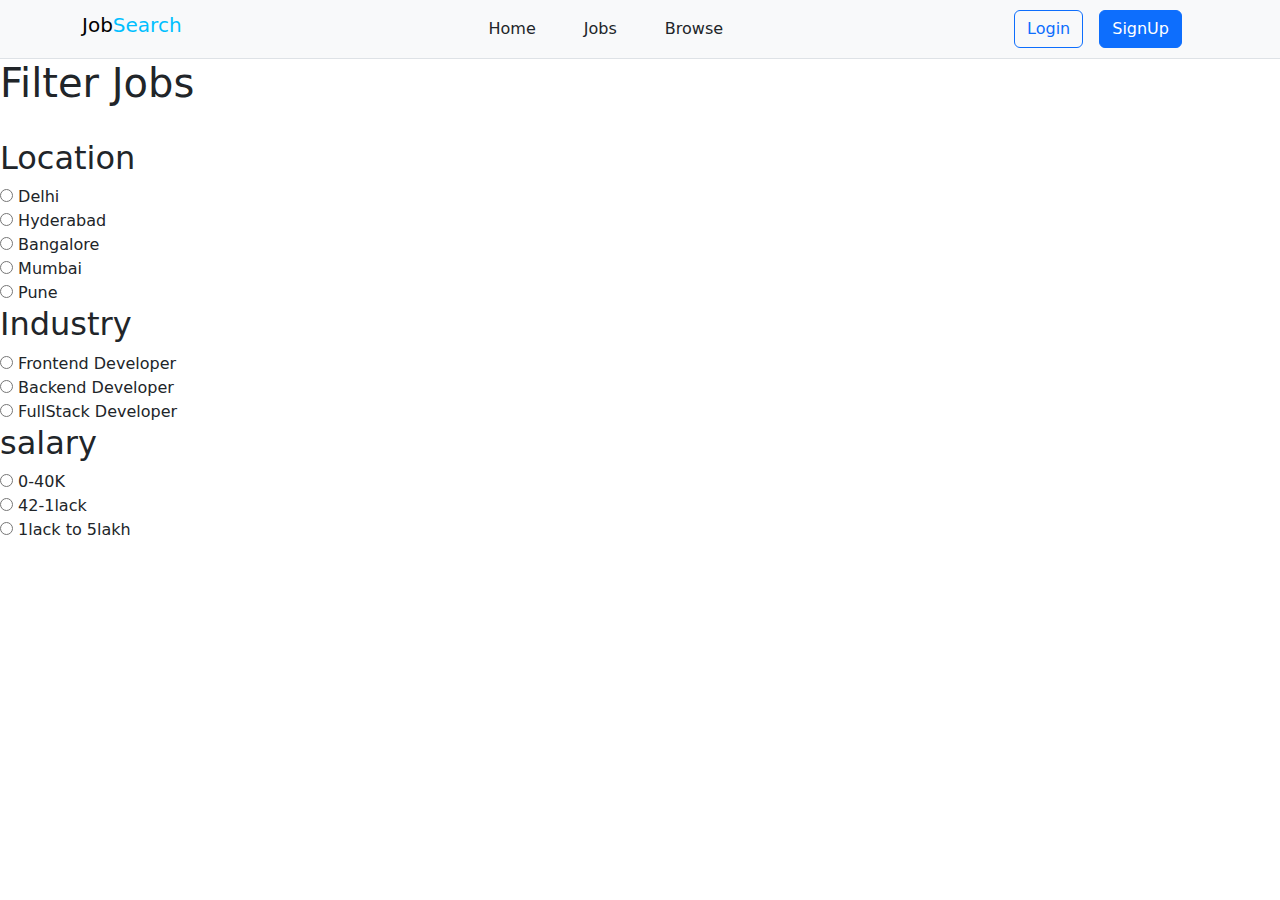
<file: ModuleJobs.html>
<!DOCTYPE html>
<html lang="en">
<head>
    <meta charset="UTF-8">
    <meta name="viewport" content="width=device-width, initial-scale=1.0">
    <title>Jobs</title>
    <link rel="stylesheet" href="module.css">
    <link href="https://cdn.jsdelivr.net/npm/bootstrap@5.3.3/dist/css/bootstrap.min.css" rel="stylesheet" integrity="sha384-QWTKZyjpPEjISv5WaRU9OFeRpok6YctnYmDr5pNlyT2bRjXh0JMhjY6hW+ALEwIH" crossorigin="anonymous">
    <script src="https://cdn.jsdelivr.net/npm/bootstrap@5.3.3/dist/js/bootstrap.bundle.min.js" integrity="sha384-YvpcrYf0tY3lHB60NNkmXc5s9fDVZLESaAA55NDzOxhy9GkcIdslK1eN7N6jIeHz" crossorigin="anonymous"></script>
</head>
<body>
    <header>
        <nav class="navbar navbar-expand-md  bg-light  border-bottom " id="navBar">
          <div class="container d-flex justify-content-between align-items-center">
              <h1 class="navbar-brand">Job<span id="brandImg">Search</span></h1>
              <ul class="navbar-nav">
                <li class="nav-item">
                  <a class="nav-link text-dark mx-3" href="./index.html">Home</a>
                </li>
                <li class="nav-item">
                  <a class="nav-link text-dark mx-3" href="#">Jobs</a>
                </li>
                <li class="nav-item">
                  <a class="nav-link text-dark mx-3 " href="./ModuleBrowse.html">Browse</a>
                </li>
              </ul>
              <ul class="navbar-nav">
                <li class="nav-item">
                  <a href="./ModuleLogin.html" class="btn btn-outline-primary">Login</a>
                </li>
                <li class="nav-item">
                  <a href="./ModuleSineup.html" class="btn btn-primary text-white mx-3">SignUp</a>
                </li>
              </ul>
          </div>
        </nav>
      </header> 

    <main>  
    <h1>Filter Jobs</h1>
    <br>
    <h2>Location</h2>
    <div class="d-flex-wrap">
    <input type="radio" name="place" id="place"
       value="delhi">
    <label for="delhi">Delhi</label><br>  
    <input type="radio" name="place" id="place"
       value="Hyderabad">
    <label for="Hyderabad">Hyderabad</label><br>
    <input type="radio" name="place" id="place"
       value="banglore">
    <label for="delhi">Bangalore</label><br>
    <input type="radio" name="place" id="place"
       value="Mumbai">
    <label for="delhi">Mumbai</label><br>
    <input type="radio" name="place" id="place"
       value="pune">
    <label for="delhi">Pune</label><br>     
    </div>  
    </main>

    <section>
     <h2>Industry</h2>
     <input type="radio" name="section" id="catagorie"
       value="front">
    <label for="front">Frontend Developer</label><br>
    <input type="radio" name="section" id="catagorie"
       value="front">
    <label for="front">Backend Developer</label><br>
    <input type="radio" name="section" id="catagorie"
       value="front">
    <label for="front">FullStack Developer</label><br> 
    </section>


    <section>
      <h2>salary</h2>
      <input type="radio" name="salary" id="catagorie"
        value="front">
     <label for="front">0-40K</label><br>
     <input type="radio" name="salary" id="catagorie"
        value="front">
     <label for="front">42-1lack</label><br>
     <input type="radio" name="salary" id="catagorie"
        value="front">
     <label for="front">1lack to 5lakh</label><br> 
     </section>
</body>
</html>
</file>
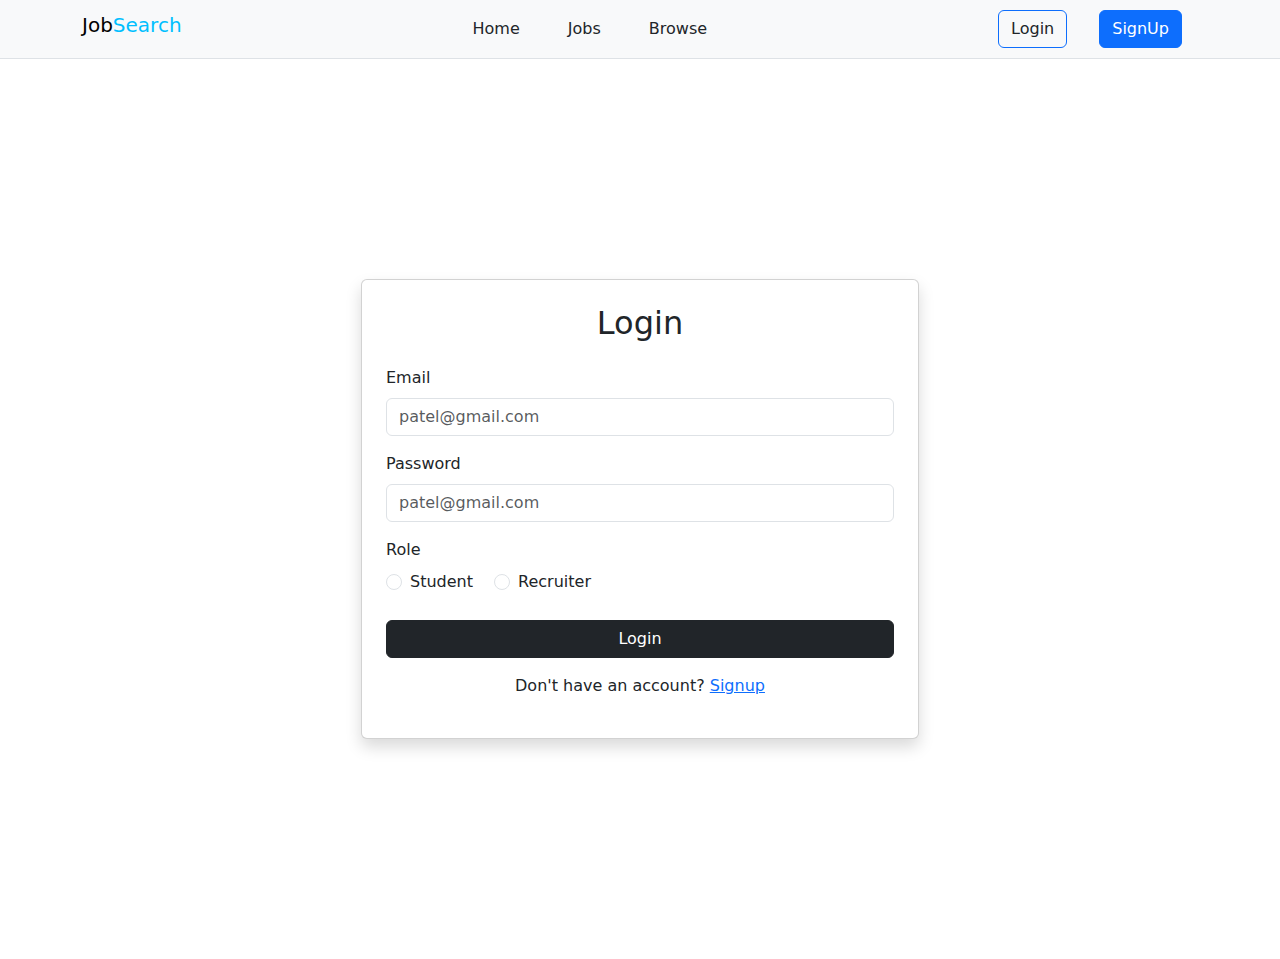
<file: ModuleLogin.html>
<!DOCTYPE html>
<html lang="en">
<head>
    <meta charset="UTF-8">
    <meta name="viewport" content="width=device-width, initial-scale=1.0">
    <title>Login</title>
    <link rel="stylesheet" href="module.css">
    <link href="https://cdn.jsdelivr.net/npm/bootstrap@5.3.3/dist/css/bootstrap.min.css" rel="stylesheet" integrity="sha384-QWTKZyjpPEjISv5WaRU9OFeRpok6YctnYmDr5pNlyT2bRjXh0JMhjY6hW+ALEwIH" crossorigin="anonymous">
    <script src="https://cdn.jsdelivr.net/npm/bootstrap@5.3.3/dist/js/bootstrap.bundle.min.js" integrity="sha384-YvpcrYf0tY3lHB60NNkmXc5s9fDVZLESaAA55NDzOxhy9GkcIdslK1eN7N6jIeHz" crossorigin="anonymous"></script>
</head>
<body>
    <header>
        <nav class="navbar navbar-expand-md  bg-light  border-bottom " id="navBar">
          <div class="container d-flex justify-content-between align-items-center">
              <h1 class="navbar-brand">Job<span id="brandImg">Search</span></h1>
              <ul class="navbar-nav">
                <li class="nav-item">
                  <a class="nav-link text-dark mx-3" href="./index.html">Home</a>
                </li>
                <li class="nav-item">
                  <a class="nav-link text-dark mx-3" href="./ModuleJobs.html" >Jobs</a>
                </li>
                <li class="nav-item">
                  <a class="nav-link text-dark mx-3 " href="./ModuleBrowse.html">Browse</a>
                </li>
              </ul>
              <ul class="navbar-nav">
                <li class="nav-item">
                  <a href="#" class="btn btn-outline-primary text-dark mx-3">Login</a>
                
                </li>
                <li class="nav-item">
                  <a href="./ModuleSineup.html" class="btn btn-primary text-white mx-3">SignUp</a>
                </li>
              </ul>
          </div>
        </nav>
      </header> 

      <main>
            <div class="container d-flex justify-content-center align-items-center vh-100">
                <div class="card shadow p-4 w-50">
                    <h2 class="text-center mb-4">Login</h2>
                    <form>
                        <div class="mb-3">
                            <label for="email" class="form-label">Email</label>
                            <input type="email" class="form-control" id="email" placeholder="patel@gmail.com" required>
                        </div>
                        <div class="mb-3">
                            <label for="password" class="form-label">Password</label>
                            <input type="password" class="form-control" id="password" placeholder="patel@gmail.com" required>
                        </div>
                        <div class="mb-4">
                            <label class="form-label">Role</label><br>
                            <div class="form-check form-check-inline">
                                <input class="form-check-input" type="radio" name="role" id="student" value="Student" required>
                                <label class="form-check-label" for="student">Student</label>
                            </div>
                            <div class="form-check form-check-inline">
                                <input class="form-check-input" type="radio" name="role" id="recruiter" value="Recruiter">
                                <label class="form-check-label" for="recruiter">Recruiter</label>
                            </div>
                        </div>
                        <button type="submit" class="btn btn-dark w-100">Login</button>
                        <p class="text-center mt-3">
                            Don't have an account? <a href="./ModuleSineup.html" class="text-primary">Signup</a>
                        </p>
                    </form>
                </div>
            </div>
      </main>
    
</body>
</html>
</file>
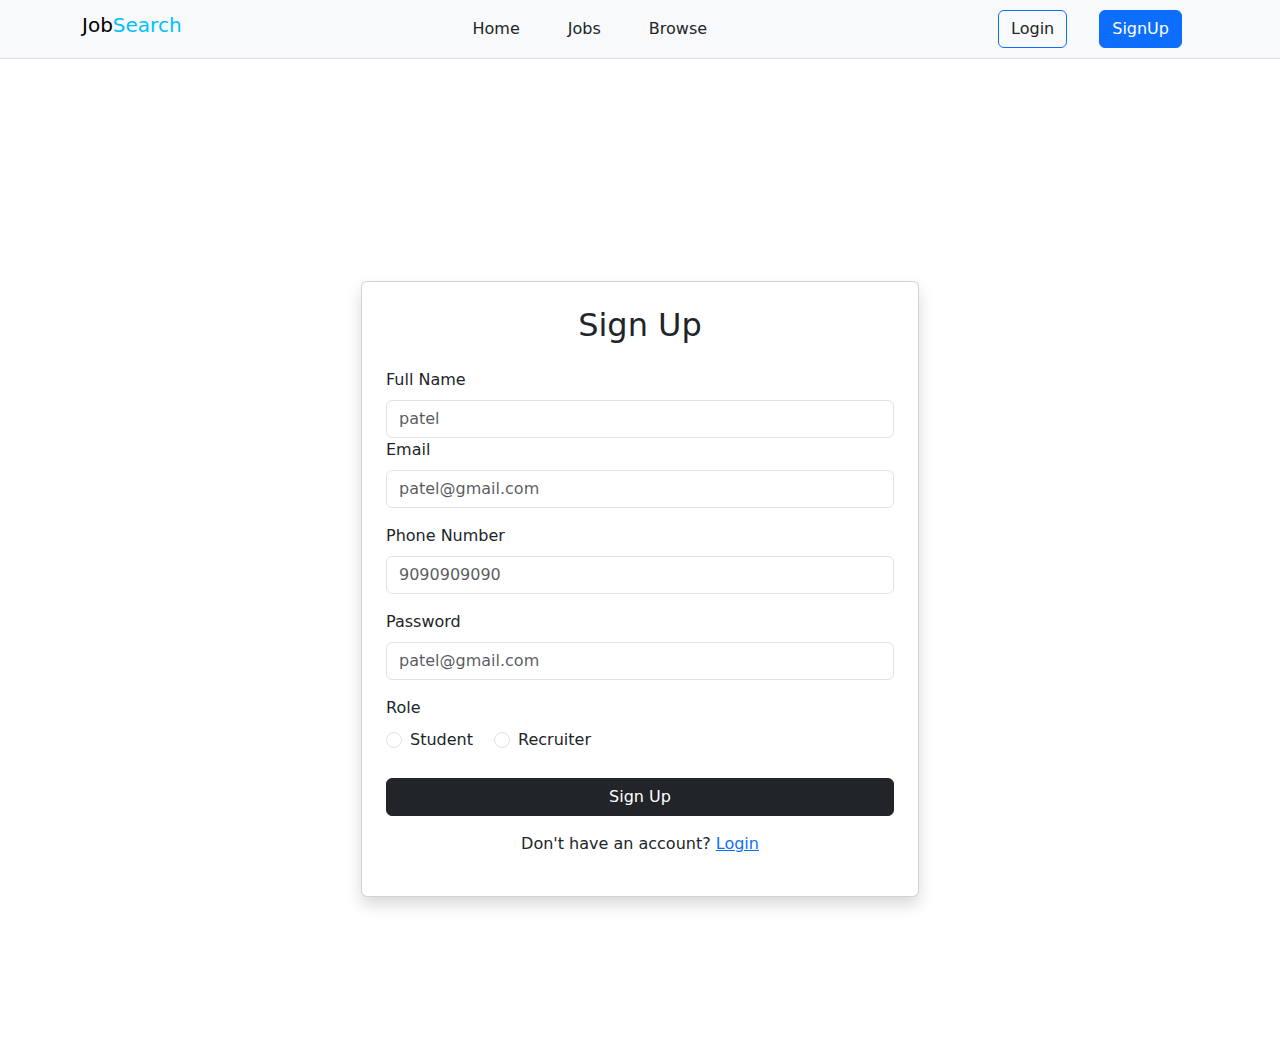
<file: ModuleSineup.html>
<!DOCTYPE html>
<html lang="en">
<head>
    <meta charset="UTF-8">
    <meta name="viewport" content="width=device-width, initial-scale=1.0">
    <title>SineUp</title>
    <link rel="stylesheet" href="module.css">
    <link href="https://cdn.jsdelivr.net/npm/bootstrap@5.3.3/dist/css/bootstrap.min.css" rel="stylesheet" integrity="sha384-QWTKZyjpPEjISv5WaRU9OFeRpok6YctnYmDr5pNlyT2bRjXh0JMhjY6hW+ALEwIH" crossorigin="anonymous">
    <script src="https://cdn.jsdelivr.net/npm/bootstrap@5.3.3/dist/js/bootstrap.bundle.min.js" integrity="sha384-YvpcrYf0tY3lHB60NNkmXc5s9fDVZLESaAA55NDzOxhy9GkcIdslK1eN7N6jIeHz" crossorigin="anonymous"></script>
</head>
<body>
    <header>
        <nav class="navbar navbar-expand-md  bg-light  border-bottom " id="navBar">
          <div class="container d-flex justify-content-between align-items-center">
              <h1 class="navbar-brand">Job<span id="brandImg">Search</span></h1>
              <ul class="navbar-nav">
                <li class="nav-item">
                  <a class="nav-link text-dark mx-3" href="./index.html">Home</a>
                </li>
                <li class="nav-item">
                  <a class="nav-link text-dark mx-3" href="./ModuleJobs.html" >Jobs</a>
                </li>
                <li class="nav-item">
                  <a class="nav-link text-dark mx-3 " href="./ModuleBrowse.html">Browse</a>
                </li>
              </ul>
              <ul class="navbar-nav">
                <li class="nav-item">
                  <a href="./ModuleLogin.html">
                  <button class="btn btn-outline-primary text-dark mx-3">Login</button>
                </a>
                </li>
                <li class="nav-item">
                  <a href="">
                  <button class="btn btn-primary text-white mx-3">SignUp</button>
                  </a>
                </li>
              </ul>
          </div>
        </nav>
      </header> 


    <main>
        <div id="signUp" class="container d-flex justify-content-center align-items-center vh-100">
            <div class="card shadow p-4 w-50">
                <h2 class="text-center mb-4">Sign Up</h2>
                <form>
                    <div class="mb-3">
                        <label for="text" class="form-label">Full Name</label>
                        <input type="text" class="form-control" id="text" placeholder="patel" required>
                        <label for="email" class="form-label">Email</label>
                        <input type="email" class="form-control" id="email" placeholder="patel@gmail.com" required>
                    </div>
                    <div class="mb-3">
                        <label for="number" class="form-label">Phone Number</label>
                        <input type="number" class="form-control" id="number" placeholder="9090909090" required>
                    </div>
                    <div class="mb-3">
                        <label for="password" class="form-label">Password</label>
                        <input type="password" class="form-control" id="password" placeholder="patel@gmail.com" required>
                    </div>
                    <div class="mb-4">
                        <label class="form-label">Role</label><br>
                        <div class="form-check form-check-inline">
                            <input class="form-check-input" type="radio" name="role" id="student" value="Student" required>
                            <label class="form-check-label" for="student">Student</label>
                        </div>
                        <div class="form-check form-check-inline">
                            <input class="form-check-input" type="radio" name="role" id="recruiter" value="Recruiter">
                            <label class="form-check-label" for="recruiter">Recruiter</label>
                        </div>
                    </div>
                    <button type="submit" class="btn btn-dark w-100">Sign Up</button>
                    <p class="text-center mt-3">
                        Don't have an account? <a href="./ModuleLogin.html" class="text-primary">Login</a>
                    </p>
                </form>
            </div>
        </div>
    </main>  
    
</body>
</html>
</file>
<file: module.css>
#brandImg{
    color: deepskyblue;
}
#para{
    font-size: 50px;
}
#signUp{
    margin-top: 80px;
}
.arrow-btn {
    font-size: 22px;
    background-color: #31b4d8; /* Light gray background */
    border: none;
    border-radius: 50%;
    width: 30px;
    height: 30px;
    display: flex;
    justify-content: center;
    align-items: center;
    cursor: pointer;
    box-shadow: 0 2px 4px rgba(0, 0, 0, 0.2);
  }

  .arrow-btn:hover {
    background-color: #1287fc; /* Slightly darker on hover */
  }
  .social-icons a {
    text-decoration: none;
    color: #343a40;
    margin: 0 10px;
    font-size: 2rem;
    transition: color 0.3s;
  }
  .social-icons a:hover {
    color: #007bff;
  }
</file>
